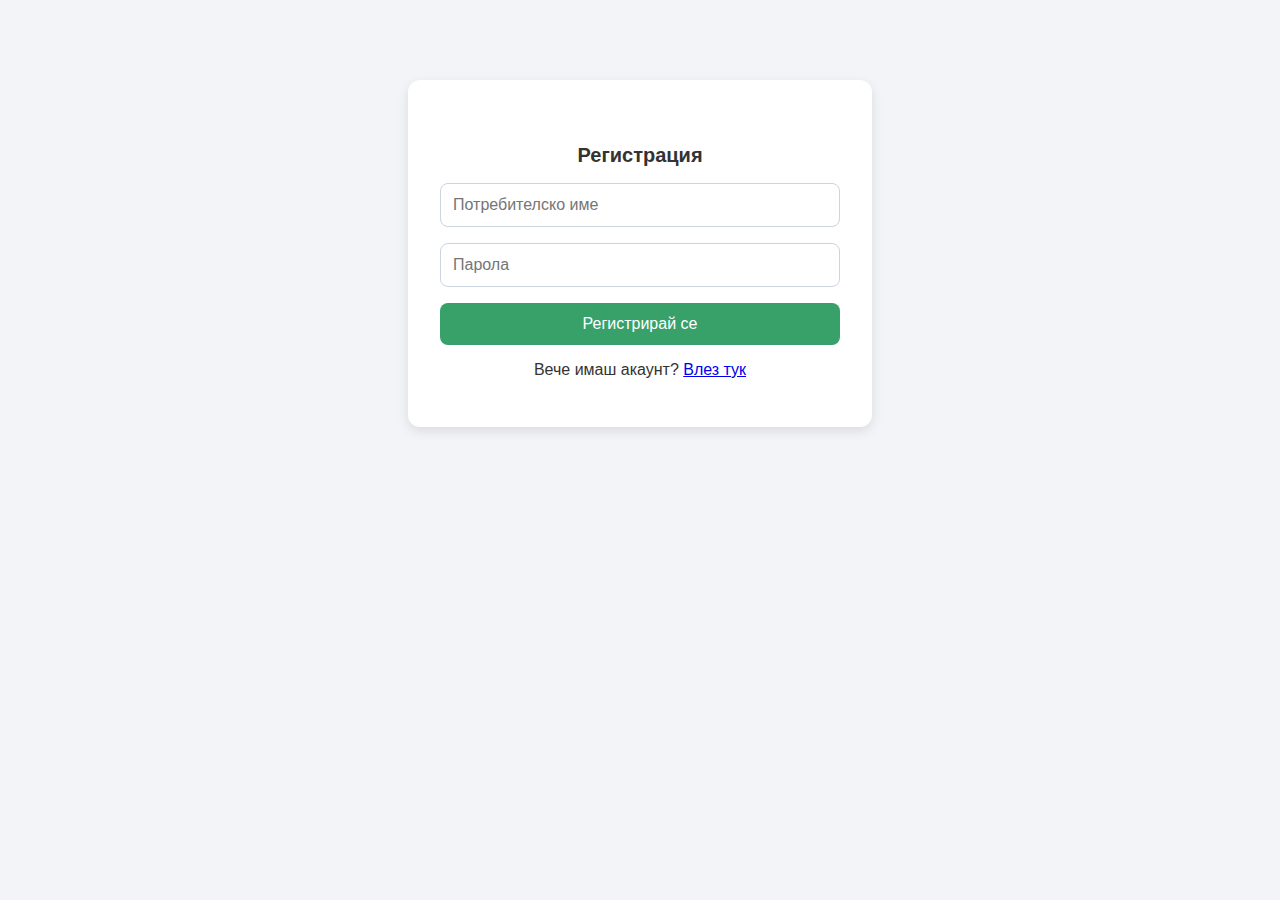
<file: templates/register.html>
<!DOCTYPE html>
<html lang="bg">
<head>
  <meta charset="UTF-8">
  <title>Регистрация — VasilsDrive</title>
  <link rel="stylesheet" href="/static/style.css">
</head>
<body>
  <div class="form-container">
    <h2>Регистрация</h2>
    <form method="POST">
      <input type="text" name="username" placeholder="Потребителско име" required>
      <input type="password" name="password" placeholder="Парола" required>
      <button type="submit">Регистрирай се</button>
    </form>
    <p>Вече имаш акаунт? <a href="/login">Влез тук</a></p>
  </div>
</body>
</html>
</file>
<file: static/style.css>
body {
  margin: 0;
  font-family: 'Segoe UI', sans-serif;
  background: #f2f4f7;
  color: #333;
}

header {
  background: #2d3748;
  color: white;
  padding: 1rem 2rem;
  display: flex;
  justify-content: space-between;
  align-items: center;
}

header h1 {
  margin: 0;
  font-size: 1.5rem;
}

.logout {
  color: white;
  text-decoration: none;
  font-weight: bold;
  background: #e53e3e;
  padding: 0.5rem 1rem;
  border-radius: 5px;
  transition: background 0.3s;
}

.logout:hover {
  background: #c53030;
}

main {
  max-width: 700px;
  margin: 2rem auto;
  background: white;
  padding: 2rem;
  border-radius: 12px;
  box-shadow: 0 4px 12px rgba(0,0,0,0.1);
}

h2 {
  margin-top: 2rem;
  font-size: 1.25rem;
}

.upload-form {
  display: flex;
  gap: 10px;
  margin-bottom: 1rem;
}

.upload-form input[type="file"] {
  flex: 1;
}

.upload-form button {
  padding: 0.5rem 1rem;
  background: #3182ce;
  color: white;
  border: none;
  border-radius: 5px;
  cursor: pointer;
}

.upload-form button:hover {
  background: #2b6cb0;
}

.file-list {
  list-style: none;
  padding: 0;
}

.file-list li {
  padding: 0.5rem 0.75rem;
  border-bottom: 1px solid #e2e8f0;
  display: flex;
  justify-content: space-between;
  align-items: center;
}

.file-list a {
  margin-left: 10px;
  text-decoration: none;
  font-size: 1.1rem;
}

.form-container {
  max-width: 400px;
  margin: 5rem auto;
  padding: 2rem;
  background: white;
  border-radius: 12px;
  box-shadow: 0 4px 12px rgba(0,0,0,0.1);
}

.form-container h2 {
  margin-bottom: 1rem;
  text-align: center;
}

.form-container form {
  display: flex;
  flex-direction: column;
  gap: 1rem;
}

.form-container input {
  padding: 0.75rem;
  border: 1px solid #cbd5e0;
  border-radius: 8px;
  font-size: 1rem;
}

.form-container button {
  padding: 0.75rem;
  background: #38a169;
  color: white;
  border: none;
  border-radius: 8px;
  font-size: 1rem;
  cursor: pointer;
}

.form-container button:hover {
  background: #2f855a;
}

.form-container p {
  text-align: center;
  margin-top: 1rem;
}
</file>
